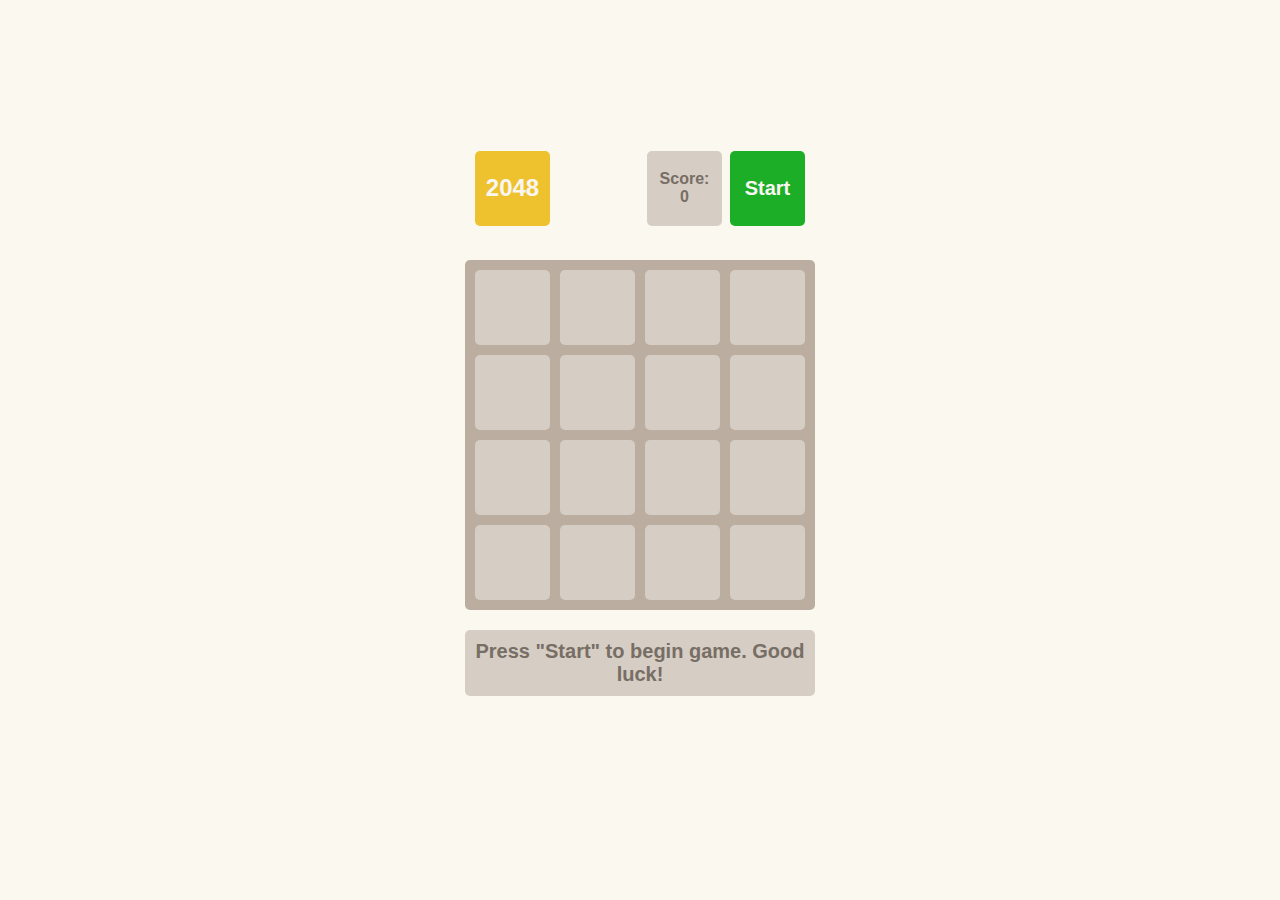
<file: index.html>
<!DOCTYPE html>
<html lang="en">
  <head>
    <meta charset="UTF-8">
    <meta name="viewport" content="width=device-width, initial-scale=1.0">
    <title>2048</title>
    <link rel="stylesheet" href="./style.css">
  </head>
  <body>
    <div class="container">
      <div class="game-header">
        <h1>2048</h1>
        <div class="controls">
          <p class="info">
            Score: <span class="game-score">0</span>
          </p>
          <button class="button start">Start</button>
        </div>
      </div>

      <table class="game-field">
        <tbody>
          <tr class="field-row">
            <td class="field-cell"></td>
            <td class="field-cell"></td>
            <td class="field-cell"></td>
            <td class="field-cell"></td>
          </tr>

          <tr class="field-row">
            <td class="field-cell"></td>
            <td class="field-cell"></td>
            <td class="field-cell"></td>
            <td class="field-cell"></td>
          </tr>

          <tr class="field-row">
            <td class="field-cell"></td>
            <td class="field-cell"></td>
            <td class="field-cell"></td>
            <td class="field-cell"></td>
          </tr>

          <tr class="field-row">
            <td class="field-cell"></td>
            <td class="field-cell"></td>
            <td class="field-cell"></td>
            <td class="field-cell"></td>
          </tr>
        </tbody>
      </table>

      <div class="message-container">
        <p class="message message-lose hidden">You lose! Restart the game?</p>
        <p class="message message-win hidden">Winner! Congrats! You did it!</p>
        <p class="message message-start">Press "Start" to begin game. Good luck!</p>
      </div>
    </div>
    <script type="text/javascript" src="./script.js"></script>
  </body>
</html>
</file>
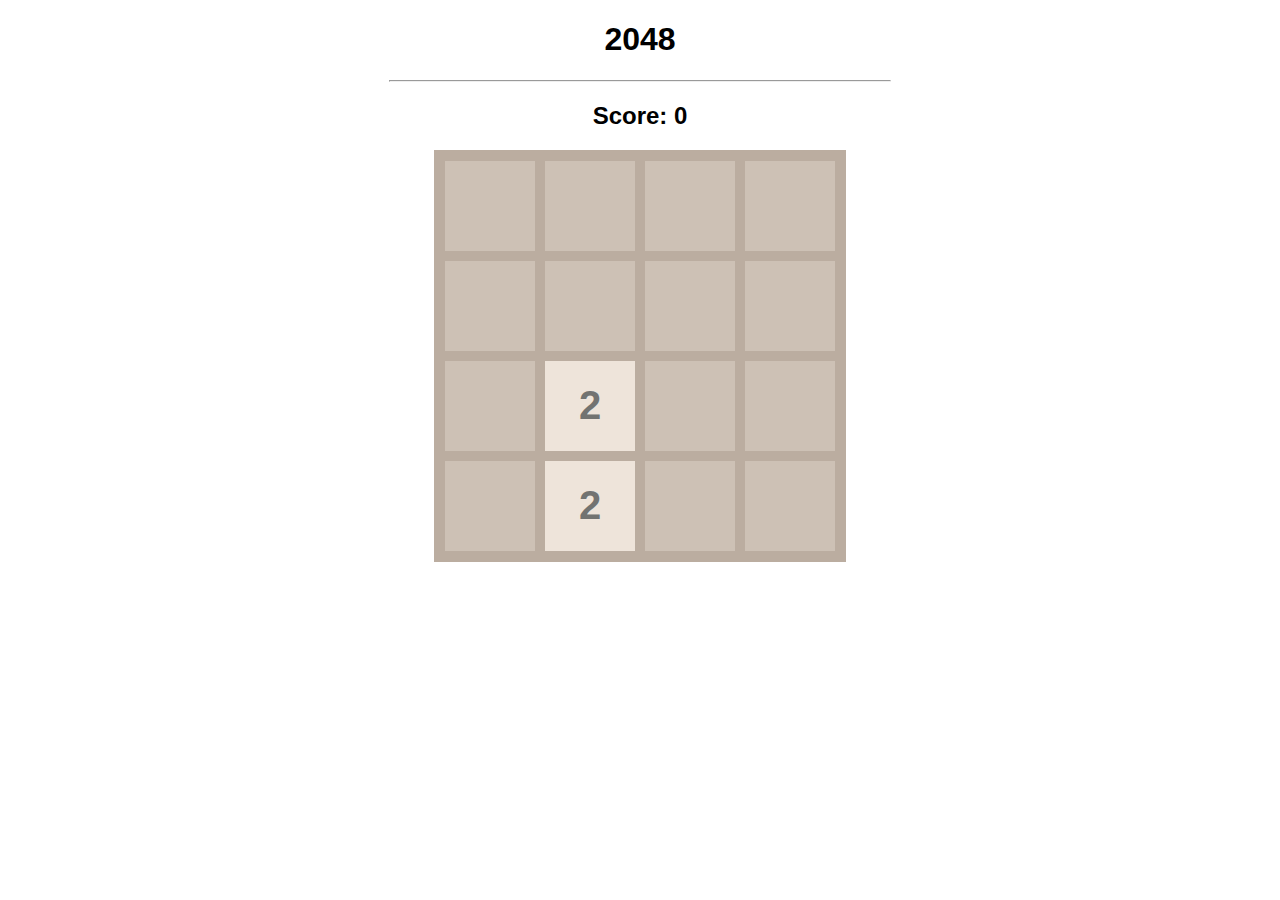
<file: 2048index.html>
<!DOCTYPE html>
<html lang="en">
<head>
    <meta charset="UTF-8">
    <meta name="viewport" content="width=device-width, initial-scale=1.0">
    <title>2048</title>
    <link rel="stylesheet" href="./2048style.css">
    <script src="./2048script.js" defer ></script>
</head>
<body>
    <h1>2048</h1>
    <hr>
    <h2>Score: <span id="score">0</span></h2>
    <div id="board"></div>
</body>
</html>
</file>
<file: style.css>
body {
  margin: 0;
  display: flex;
  align-items: center;
  justify-content: center;
  min-height: 100vh;
  background: #fbf8ef;
  font-family: sans-serif;
  font-size: 24px;
  font-weight: 900;
}

.field-cell {
  background: #d6cdc4;
  width: 75px;
  height: 75px;
  border-radius: 5px;
  color: #776e65;
  box-sizing: border-box;
  text-align: center;
  vertical-align: center;
  user-select: none;
}
.field-cell--2 {
  background: #eee4da;
}
.field-cell--4 {
  background: #ede0c8;
}
.field-cell--8 {
  background: #f2b179;
  color: #f9f6f2;
}
.field-cell--16 {
  background: #f59563;
  color: #f9f6f2;
}
.field-cell--32 {
  background: #f67c5f;
  color: #f9f6f2;
}
.field-cell--64 {
  background: #f65e3b;
  color: #f9f6f2;
}
.field-cell--128 {
  background: #edcf72;
  color: #f9f6f2;
}
.field-cell--256 {
  background: #edcc61;
  color: #f9f6f2;
}
.field-cell--512 {
  background: #edc850;
  color: #f9f6f2;
}
.field-cell--1024 {
  background: #edc53f;
  color: #f9f6f2;
}
.field-cell--2048 {
  background: #edc22e;
  color: #f9f6f2;
}
.field-cell--8192 {
  background-color: #ff2020;
  color: white;
}

.game-field {
  background: #bbada0;
  border-spacing: 10px;
  border-radius: 5px;
}

.game-header {
  display: flex;
  width: 100%;
  justify-content: space-between;
  margin-bottom: 24px;
  padding: 10px;
  box-sizing: border-box;
}

h1 {
  background: #edc22e;
  color: #f9f6f2;
  width: 75px;
  height: 75px;
  font-size: 24px;
  border-radius: 5px;
  display: flex;
  align-items: center;
  justify-content: center;
  box-sizing: border-box;
  margin: 0;
}

.info {
  display: flex;
  flex-direction: column;
  align-items: center;
  justify-content: center;
  background: #d6cdc4;
  width: 75px;
  height: 75px;
  border-radius: 5px;
  color: #776e65;
  box-sizing: border-box;
  font-size: 16px;
  margin: 0 8px 0 0;
}

.controls {
  display: flex;
}

.button {
  border: none;
  border-radius: 5px;
  cursor: pointer;
  color: #f9f6f2;
  font-family: sans-serif;
  font-weight: 700;
  font-size: 16px;
  width: 75px;
  height: 75px;
  transition: 0.25s ease background;
}

.start {
  background: #1dae28;
  font-size: 20px;
}
.start:hover {
  background: #179921;
}

.restart {
  font-size: 16px;
  background: #f1b2b2;
}
.restart:hover {
  background: #f87474;
}

.message {
  box-sizing: border-box;
  width: 100%;
  background: #d6cdc4;
  color: #776e65;
  padding: 10px;
  text-align: center;
  border-radius: 5px;
  font-size: 20px;
}

.hidden {
  display: none;
}

.container {
  display: flex;
  flex-direction: column;
  align-items: center;
  width: 350px;
}

.message-win {
  background: #edc22e;
  color: #f9f6f2;
}

.message-container {
  width: 100%;
  height: 150px;
}

/*# sourceMappingURL=style.css.map */
</file>
<file: 2048style.css>
body {
    font-family: Arial, Helvetica, sans-serif;
    text-align: center;
}

hr {
    width: 500px;
}

#board {
    width: 400px;
    height: 400px;

    background-color: #cdc1b5;
    border: 6px solid #bbada0;

    margin: 0 auto;
    display: flex;
    flex-wrap: wrap;
}

.tile {
    width: 90px;
    height: 90px;
    border: 5px solid #bbada0;

    font-size: 40px;
    font-weight: bold;
    display: flex;
    justify-content: center;
    align-items: center;
}


/* colored tiles */

.x2 {
    background-color: #eee4da;
    color: #727371;
}

.x4 {
    background-color: #ece0ca;
    color: #727371;
}

.x8 {
    background-color: #f4b17a;
    color: white;
}

.x16{
    background-color: #f59575;
    color: white;
}

.x32{
    background-color: #f57c5f;
    color: white;
}

.x64{
    background-color: #f65d3b;
    color: white;
}

.x128{
    background-color: #edce71;
    color: white;
}

.x256{
    background-color: #edcc63;
    color: white;
}

.x512{
    background-color: #edc651;
    color: white;
}

.x1024{
    background-color: #eec744;
    color: white;
}

.x2048{
    background-color: #ecc230;
    color: white;
}

.x4096 {
    background-color: #fe3d3d;
    color: white;
}

.x8192 {
    background-color: #ff2020;
    color: white;
}
</file>
